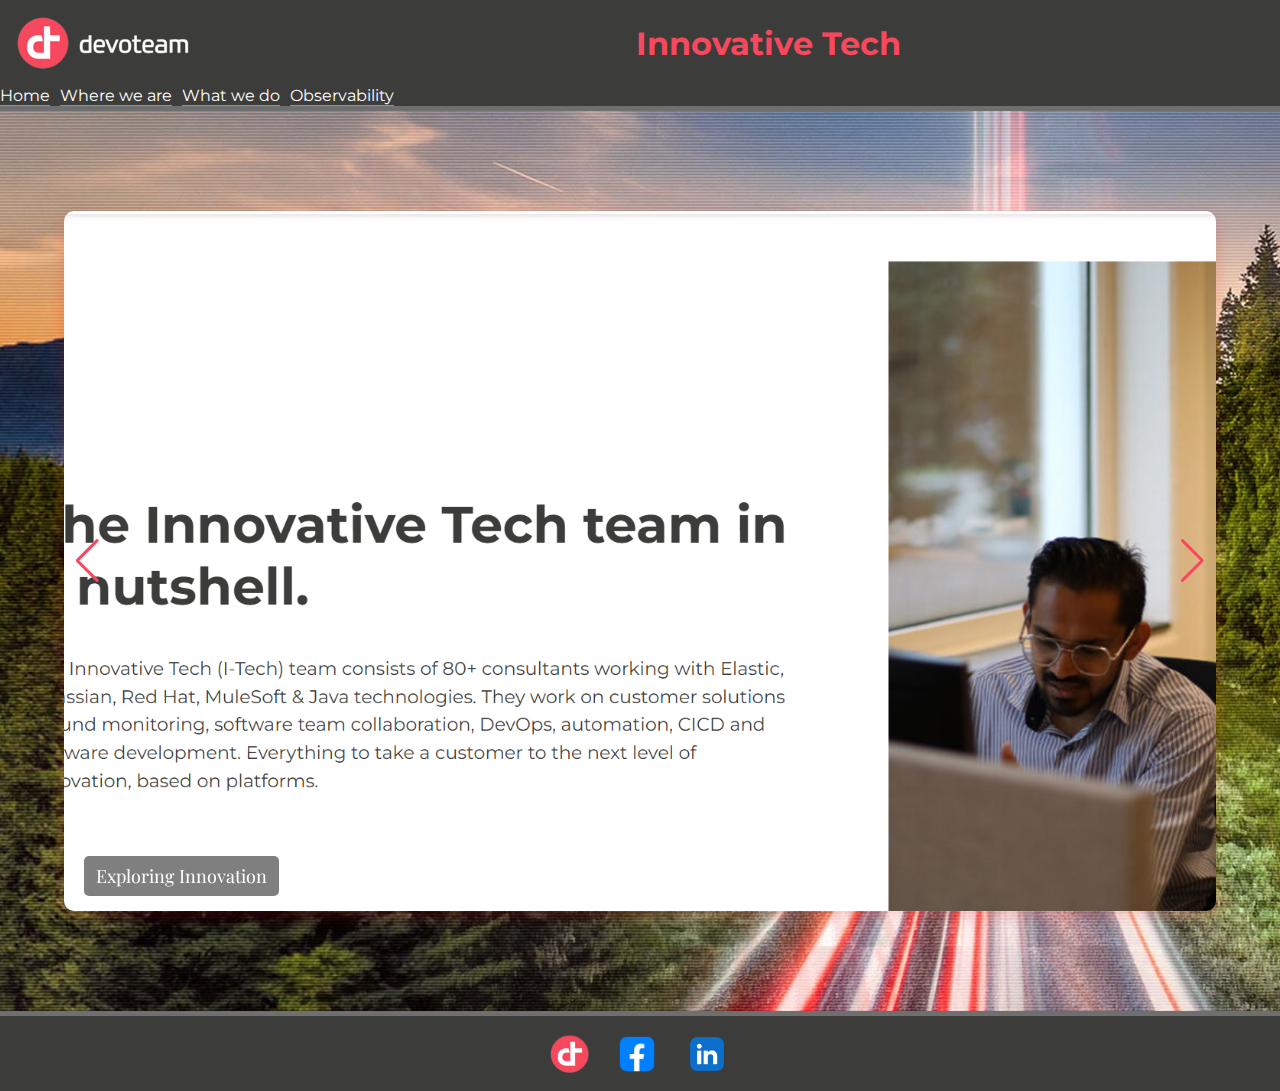
<file: index.html>
<!DOCTYPE html>
<html lang="en">
<head>
  <meta charset="UTF-8" />
  <meta name="viewport" content="width=device-width, initial-scale=1.0" />
  <title>Vitrine Innovative Tech</title>
  <link rel="stylesheet" href="style.css" />
  <link rel="stylesheet" href="https://cdn.jsdelivr.net/npm/swiper@11/swiper-bundle.min.css" />
</head>
<body>
  <nav>
    <img src="./image/Picture2.png" alt="Logo" />
    <h1>Innovative Tech</h1>
    <div class="onglets">
      <a href="#">Home</a>
      <a href="#">Where we are</a>
      <a href="#">What we do</a>
      <a href="#">Observability</a>
    </div>
  </nav>

  <!-- Swiper Slider -->
  <div class="swiper">
    <div class="swiper-wrapper">
      <div class="swiper-slide">
        <img src="./image/indien.png" alt="Slide 1" />
        <div class="caption">Exploring Innovation</div>
      </div>
      <div class="swiper-slide">
        <img src="./image/1.png" alt="Slide 2" />
        <div class="caption">Our Global Presence</div>
      </div>
      <div class="swiper-slide">
        <img src="./image/2.png" alt="Slide 3" />
        <div class="caption">Cutting-Edge Solutions</div>
      </div>
      <div class="swiper-slide">
        <img src="./image/3.png" alt="Slide 4" />
        <div class="caption">Tech That Empowers</div>
      </div>
    </div>

    <!-- Arrows -->
    <div class="swiper-button-prev"></div>
    <div class="swiper-button-next"></div>
  </div>

  <footer>
    <div class="logo-container">
      <a href="https://www.devoteam.com/en-nl/the-innovative-tech-team/">
        <img src="./image/rouge.png" alt="Red logo" />
      </a>
      <a href="https://www.facebook.com/devoteam" target="_blank">
        <img src="./image/facebook-logo-facebook-icon-transparent-free-png.webp" alt="Facebook" id="facebook-logo" />
      </a>
      <a href="https://lu.linkedin.com/company/devoteam" target="_blank">
        <img src="./image/linkedin-logo-free-download-free-png.webp" alt="LinkedIn" id="linkedin-logo" />
      </a>
    </div>
  </footer>

  <!-- Swiper JS -->
  <script src="https://cdn.jsdelivr.net/npm/swiper@11/swiper-bundle.min.js"></script>

  <script>
    const swiper = new Swiper(".swiper", {
      loop: true,
      grabCursor: true,
      slidesPerView: 1,
      spaceBetween: 30,
      effect: "fade",
      navigation: {
        nextEl: ".swiper-button-next",
        prevEl: ".swiper-button-prev",
      },
      autoplay: {
        delay: 4000,
        disableOnInteraction: false,
      },
    });

    // Fullscreen Viewer on Image Click
    document.querySelectorAll(".swiper-slide img").forEach(img => {
      img.addEventListener("click", () => {
        const viewer = document.createElement("div");
        viewer.classList.add("fullscreen-viewer");
        viewer.innerHTML = `<img src="${img.src}" alt=""><span class="close">&times;</span>`;
        document.body.appendChild(viewer);

        viewer.querySelector(".close").onclick = () => viewer.remove();
        viewer.onclick = e => { if (e.target === viewer) viewer.remove(); };
      });
    });
  </script>
</body>
</html>
</file>
<file: style.css>
@import url('https://fonts.googleapis.com/css2?family=Montserrat:wght@100..900&display=swap');
@import url('https://fonts.googleapis.com/css2?family=Playfair+Display:wght@400..900&display=swap');

body {
  margin: 0;
  padding: 0;
  font-family: 'Montserrat', sans-serif;
  background-image: url("Amplify BCK 014 LS copy.jpg");
  background-size: cover;
  min-height: 100vh;
}

/* Nav */
nav {
  display: flex;
  flex-wrap: wrap;
  align-items: center;
  border-bottom: 5px solid #6f6f6f;
  background-color: #3c3c3a;
}

img {
  float: left;
}

nav h1 {
  color: #f8485e;
  margin-left: 430px;
  margin-right: 200px;
  font-family: 'Montserrat', sans-serif;
}

nav .onglets a {
  float: left;
  text-decoration: none;
  color: #ffffff;
  margin-right: 10px;
  border-bottom: 1px solid #e47171;
}

nav .onglets a:hover {
  color: #e47171;
}

/* Footer */
footer {
  bottom: 0;
  left: 0;
  width: 100%;
  height: 75px;
  background-color: #3c3c3a;
  border-top: 5px solid #6f6f6f;
}

footer .logo-container {
  display: flex;
  align-items: center;
  justify-content: center;
  height: 100%;
  gap: 20px;
}

footer img {
  max-height: 50px;
  max-width: 50px;
  height: auto;
  width: auto;
}

footer img:hover {
  filter: brightness(0) invert(1);
}

#facebook-logo {
  transform: scale(1.15);
}

#linkedin-logo {
  transform: scale(1.4);
}

/* Swiper */
.swiper {
  width: 90%;
  height: 700px;
  margin: 100px auto;
  border-radius: 10px;

  overflow: hidden;
  box-shadow: 0 4px 15px rgba(223, 13, 13, 0.2);
}

.swiper-slide {
  position: relative;
}

.swiper-slide img {
  width: 100%;
  height: 100%;
  object-fit: cover;
  cursor: pointer;
}

/* Caption */
.caption {
  position: absolute;
  bottom: 15px;
  left: 20px;
  color: #fff;
  background-color: rgba(0,0,0,0.5);
  padding: 8px 12px;
  border-radius: 5px;
  font-size: 18px;
  font-family: 'Playfair Display', serif;
}

/* Arrows */
.swiper-button-next,
.swiper-button-prev {
  background-image: none !important;
  color: #f8485e !important;
  font-size: 40px;
  transition: all 0.3s ease-in-out;
  animation: glow-pulse 2s infinite ease-in-out;
}

.swiper-button-next:hover {
  transform: translateX(5px);
  color: #ffffff;
  text-shadow: 0 0 10px #f8485e, 0 0 20px #f8485e;
}

.swiper-button-prev:hover {
  transform: translateX(-5px);
  color: #ffffff;
  text-shadow: 0 0 10px #f8485e, 0 0 20px #f8485e;
}

@keyframes glow-pulse {
  0% { text-shadow: 0 0 5px #f8485e; }
  50% { text-shadow: 0 0 15px #f8485e, 0 0 30px #f8485e; }
  100% { text-shadow: 0 0 5px #f8485e; }
}

/* Fullscreen viewer */
.fullscreen-viewer {
  position: fixed;
  top: 0;
  left: 0;
  width: 100%;
  height: 100%;
  background: rgba(0,0,0,0.9);
  display: flex;
  align-items: center;
  justify-content: center;
  z-index: 999;
}

.fullscreen-viewer img {
  max-width: 90%;
  max-height: 90%;
  border-radius: 10px;
}

.fullscreen-viewer .close {
  position: absolute;
  top: 20px;
  right: 30px;
  font-size: 40px;
  color: #fff;
  cursor: pointer;
  font-weight: bold;
}
</file>
